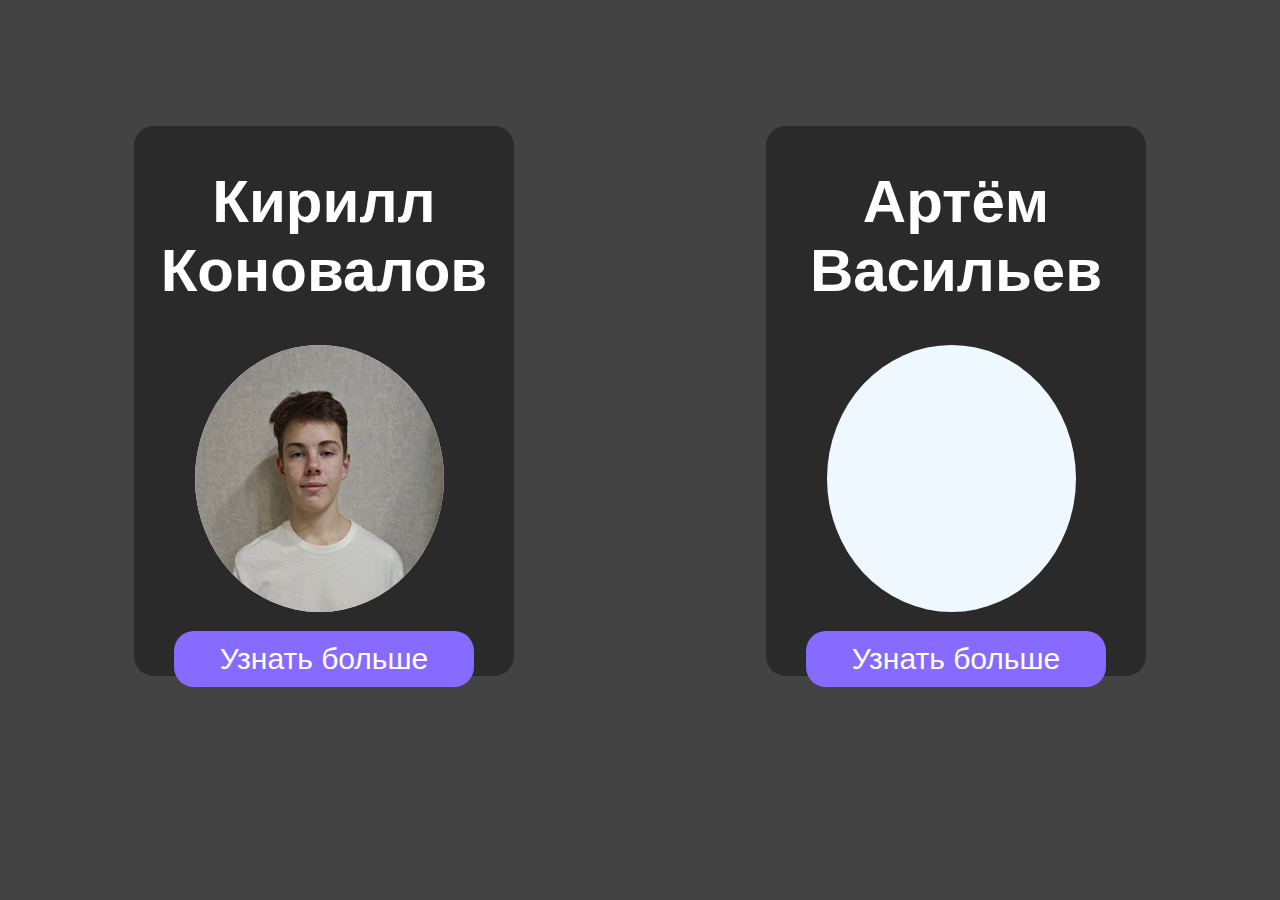
<file: index.html>
<!DOCTYPE html>
<html lang="en">
<head>
    <meta charset="UTF-8">
    <meta http-equiv="X-UA-Compatible" content="IE=edge">
    <meta name="viewport" content="width=device-width, initial-scale=1.0">
    <title>Document</title>
    <link rel="stylesheet" href="css/main.css">
</head>
<body>
    <header>
    </header>
    <main>
        <article>
            <div class="item">
                <div class="name">
                    <h1>Кирилл Коновалов</h1>
                </div>
                <div class="picture"><img src="img/photoKirill.jpg" alt=""></div>
                <div class="knopka">
                    <a href="C:/Users/Кирилл/Desktop/proekt/Kirill/kirill-index.html" target="_blank">
                        Узнать больше
                    </a>
                </div>
            </div>
            <div class="item">
                <div class="name">
                    <h1>Артём Васильев</h1>
                </div>
                <div class="picture"></div>
                <div class="knopka">
                    <a href="#" target="_blank">
                        Узнать больше
                    </a>
                </div>
            </div>
        </article>
    </main> 
    <footer></footer>
</body>
</html>
</file>
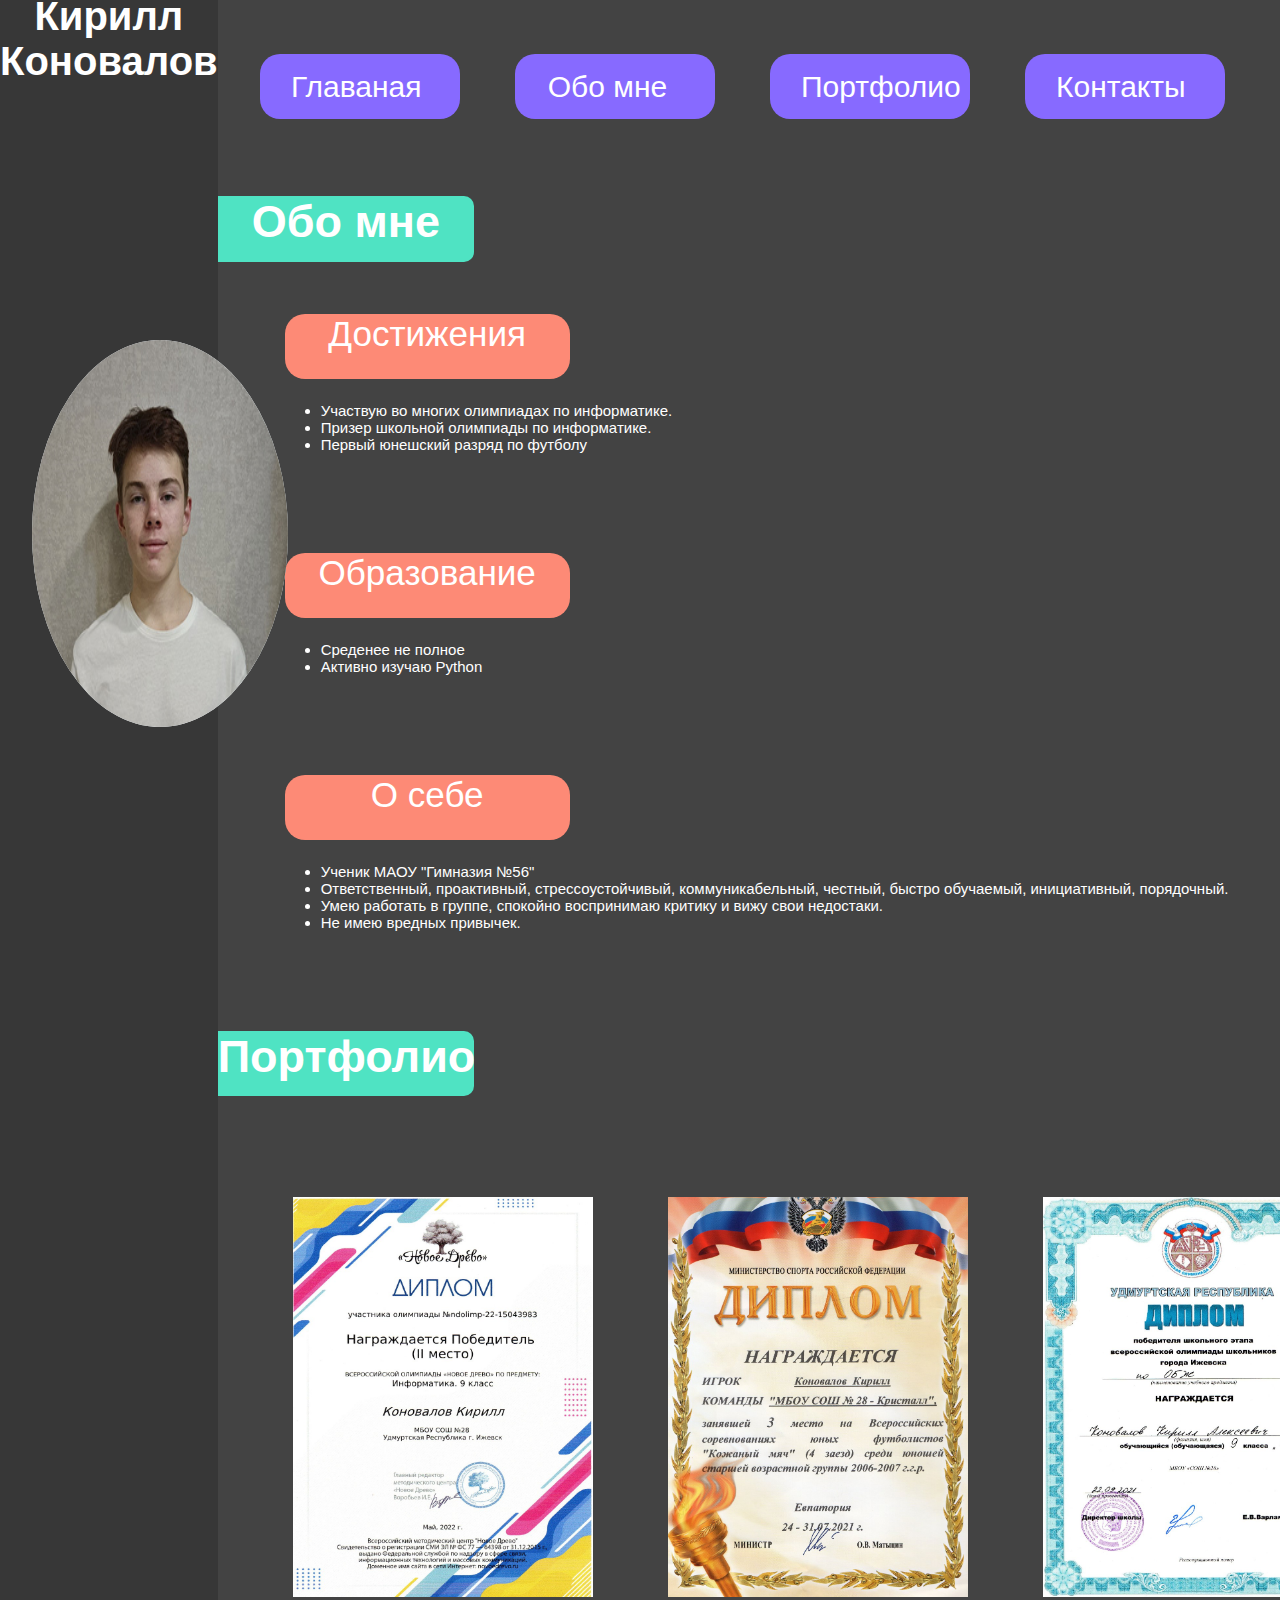
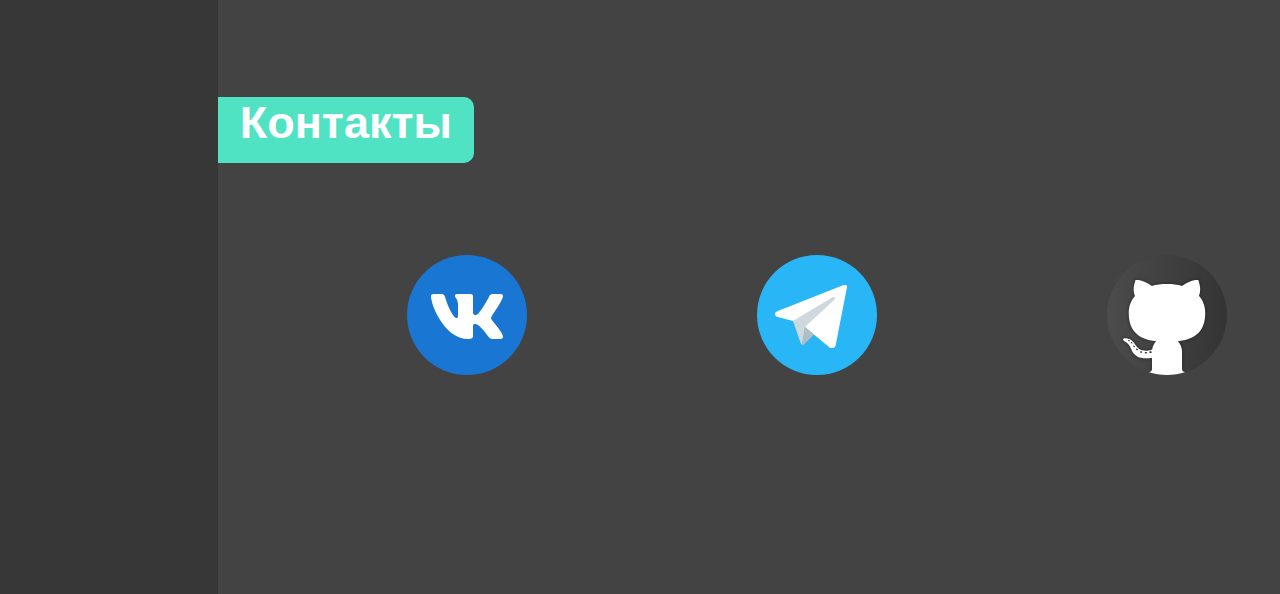
<file: kirill-index.html>
<!DOCTYPE html>  
<html lang="en">  
<head>  
    <meta charset="UTF-8">  
    <meta http-equiv="X-UA-Compatible" content="IE=edge">  
    <meta name="viewport" content="width=device-width, initial-scale=1.0">  
    <title>maket</title>  
    <link rel="stylesheet" href="style/style.css">  
</head>  
<body>  
    <header style="margin-bottom: 50px;">  
        <ul>  
            <li><button class="headline"><a href="index.html">Главаная</a></button></li>  
            <li><button class="headline"><a href="#AboutMe">Обо мне</a></button></li>  
            <li><button class="headline"><a href="#portfoliobutton">Портфолио</a></button></li>  
            <li><button class="headline"><a href="#contact">Контакты</a></button></li>  
        </ul>  
    </header>  
    <main>  
          <article>
            <div class="left_second"> 
                <div class="nameSurnName"> 
                    <h1 id="name">Кирилл</h1>   
                    <h1 id="sureName">Коновалов</h1> 
                </div> 
                <div class="circle">  
                    <img src="picture/photoKirill.jpg" alt="Моя аватарка">
                </div>  
            </div>  
            <div class="right_second">  
                <div class="button_green" id="AboutMe">  
                    <h2>Обо мне</h2>  
                </div>  
                <div class="colona">  
                    <div class="container">  
                        <div class="button_second"><h3>Достижения</h3></div>  
                        <ul class="my_information">  
                            <li>Участвую во многих олимпиадах по информатике.</li>  
                            <li>Призер школьной олимпиады по информатике.</li>  
                            <li>Первый юнешский разряд по футболу</li>  
                        </ul>  
                    </div>  
                    <div class="container">  
                        <div class="button_second"><h3>Образование</h3></div>  
                        <ul class="my_information">  
                            <li>Среденее не полное</li>  
                            <li>Активно изучаю Python</li>  
                        </ul>  
                    </div>  
                    <div class="container">  
                        <div class="button_second"><h3>О себе</h3></div>  
                        <ul class="my_information">  
                            <li>Ученик МАОУ "Гимназия №56"</li>
                            <li>Ответственный, проактивный, стрессоустойчивый, коммуникабельный, честный, быстро обучаемый, инициативный, порядочный.</li>  
                            <li>Умею работать в группе, спокойно воспринимаю критику и вижу свои недостаки.</li>  
                            <li>Не имею вредных привычек. </li>  
                        </ul>  
                    </div>  
                    <div class="portfolio">  
                        <div class="button_green" id="portfoliobutton">  
                            <h2>Портфолио</h2>  
                        </div>  
                        <div
                            class="container_portfolio">  
                            <div class="portfolio_item"><img src="picture/informatic.jpg" alt=""></div>  
                            <div class="portfolio_item"><img src="picture/second.jpg" alt=""></div>  
                            <div class="portfolio_item"><img src="picture/thirdjpg.jpg" alt=""></div>  
                        </div>  
                    </div>  
                    <div class="contact"> 
                        <div class="button_green" id="contact"> 
                            <h2>Контакты</h2> 
                        </div> 
                        <div class="spisok_contact"> 
                            <ul class="socialNetworks">  
                                <li><a href="https://vk.com/id525771813" target="_blank"><img src="picture/icons8-vk-в-круге.svg" alt="Вконтакте" ></a></li> 
                                <li><a href="https://t.me/Kirillllkaaaa" target="_blank"><img src="picture/icons8-телеграмма-app.svg" alt="Телеграм"></a></li>  
                                <li><a href="https://github.com/Kirill-Konovalov" target="_blank"><img src="picture/icons8-github.svg" alt="GitHub"></a></li>  
                                  
                            </ul>                               

                        </div>  
                    </div> 
                </div>  
            </div>  
        </article>
    </main>  
    <footer></footer>  
</body>  
</html>
</file>
<file: css/main.css>
body{
    background-color: #434343;
    font-family: 'Gill Sans', 'Gill Sans MT', Calibri, 'Trebuchet MS', sans-serif;
}
article{
    display: flex;
    flex-direction: row;
    justify-content: space-around;
    margin-top: 10%;
}
.item{
    display: flex;
    flex-wrap: nowrap;
    flex-direction: column;
    width: 30%;
    height: 550px;
    background-color: #2a2a2a;
    border-radius: 20px;
    text-align: center;
    
}
.name{
    color: #ffffff;
    font-size: 30px;
    font-weight: 600;
}
.picture{
    width: 65.7%;
    height: 54.5%;
    margin-left: 16%;
    border-radius: 50%;
    background-color: aliceblue;
}
.picture img{
    border-radius: 50%;
    width: 100%;
    height: 100%;
}
.knopka{
    margin-top: 8%;
}
.knopka a{
    width: 65.7%;
    height: 10.3%;
    background-color: #876AFF;
    color: #ffffff;
    text-decoration: none;
    border-radius: 20px;
    font-size: 30px;
    padding: 3% 12%;
}
</file>
<file: style/style.css>
body{  
    color: rgb(255, 255, 255);  
    font-size: 15px;  
    background-color: #434343;
    margin: 0px;  
    font-family: 'Gill Sans', 'Gill Sans MT', Calibri, 'Trebuchet MS', sans-serif;  
} 
html {
    scroll-behavior: smooth;
    }
.headline{  
    width: 200px;  
    height: 65px;  
    color: rgb(255, 255, 255);  
    display: inline-block;  
    text-align: center;  
    box-sizing: border-box;  
    background-color: #876AFF;  
    border: 0ch;  
    border-radius: 20px;  
    font-size: 30px;  
    font-family: 'Gill Sans', 'Gill Sans MT', Calibri, 'Trebuchet MS', sans-serif;  
    margin-top: 54px;  
    margin-right:55px ;  
}  
 
.nameSurName{ 
    width: 23.2%;
    margin-top: 20px; 
    position: fixed; 
    
} 
#name{  
    text-align: center; 
    font-size: 40px; 
    margin: 0px; 
}  
#sureName{  
    text-align: center; 
    font-size: 40px; 
    margin: 0px; 
}  
.headline a{  
    text-decoration: none;  
    color: rgb(255, 255, 255); 
    padding-top: 14px;
    padding-bottom: 14px;
    padding-left: 25px;
    padding-right: 40px;
    margin-bottom: 90px;
} 
.portfolio_item img{
    width: 100%;
    height: 100%;
}
.right_second{ 
    margin-top: 27px; 
} 
ul{  
    display: flex; 
    justify-content: end;  
    list-style-type: none;  
    padding-left: 0;  
    margin-top: 0px;  
    margin-bottom: 0px;  
    flex-wrap: wrap; 
     
      
}  
.lest_item{  
    width: 334px;  
    height: 165px;  
    background-color: #18994C;  
    font-size: 40px;  
    text-align: center;  
    padding-top: 44px;  
    margin-right: 115px;  
}  
.lest_item h1{  
    font-size: 40px;  
    font-weight: 600;  
    position: fixed;  
    text-align: center;  
}  
article{  
    display: flex;  
    flex-wrap:nowrap;  
}  
.left_second{  
    width: 25%;  
    height: 2200px;  
    background-color: #373737;  
    margin-top: -175px; 
}  
.circle{  
    position: fixed;  
    width: 20%;  
    height: 43%;
    border-radius: 50%;  
    background-color: aliceblue;  
    margin-left: 2.5%;  
    margin-top: 20%;  
}  
.circle img{
    width: 100%;
    height: 100%;
    border-radius: 50%;
}
.button_green{  
    width: 256.31px;  
    height: 65.51px;  
    color:white;  
    display: inline-block;  
    text-align: center;  
    box-sizing: border-box;  
    background-color:#4FE3C3;  
    font-weight: 900;
    border: 0ch;  
    border-top-right-radius: 10px;  
    border-bottom-right-radius: 10px;  
    font-size: 30px;  
    font-family: 'Gill Sans', 'Gill Sans MT', Calibri, 'Trebuchet MS', sans-serif;  
    margin-top: 0;  
}  
.button_green h2{  
    margin:0px;  
    font-weight:600;  
}  
.colona{  
    margin-top:52px;  
    display: flex;  
    flex-direction: column;  
}  
  
.container{  
    margin-bottom: 100px;  
    margin-left: 67px;  
}  
.button_second{  
    width: 285px;  
    height: 65px;  
    color:white;  
    display: inline-block;  
    text-align: center;  
    box-sizing: border-box;  
    background-color:#FD8A76;  
    border: 0ch;  
    border-radius: 20px;  
    font-size: 30px;  
    font-family: 'Gill Sans', 'Gill Sans MT', Calibri, 'Trebuchet MS', sans-serif;  
    margin-top: 0;  
}  
.button_second h3{  
    margin: 0px;  
    font-weight: 500;  
}  
.colona ul{  
    flex-direction: column;  
    list-style-type:disc;  
    margin-top: 23px;  
    margin-left: 36px;  
    line-height: -5px; 
}  
.container_portfolio{  
    width: 1050px;  
    height: 400px;   
      
    margin-left: 75px;  
    margin-top: 101px;  
    display: flex;  
    justify-content: space-between;  
    flex-wrap: wrap;
}  
.portfolio_item{  
    width: 300px;  
    height: 400px;  
  
} 
.contact{ 
    margin-top: 100px; 
} 
.spisok_contact{ 
    margin-left: 38px; 
    margin-top: 80px ; 
} 
.spisok_contact li{ 
    list-style-type: none; 
} 
.my_information img{ 
    width: 40px; 
}
.spisok_contact ul{
    display: flex;
    flex-direction:row;
    justify-content:space-around;
    flex-wrap: wrap;
    margin-bottom: 0px;
}
</file>
